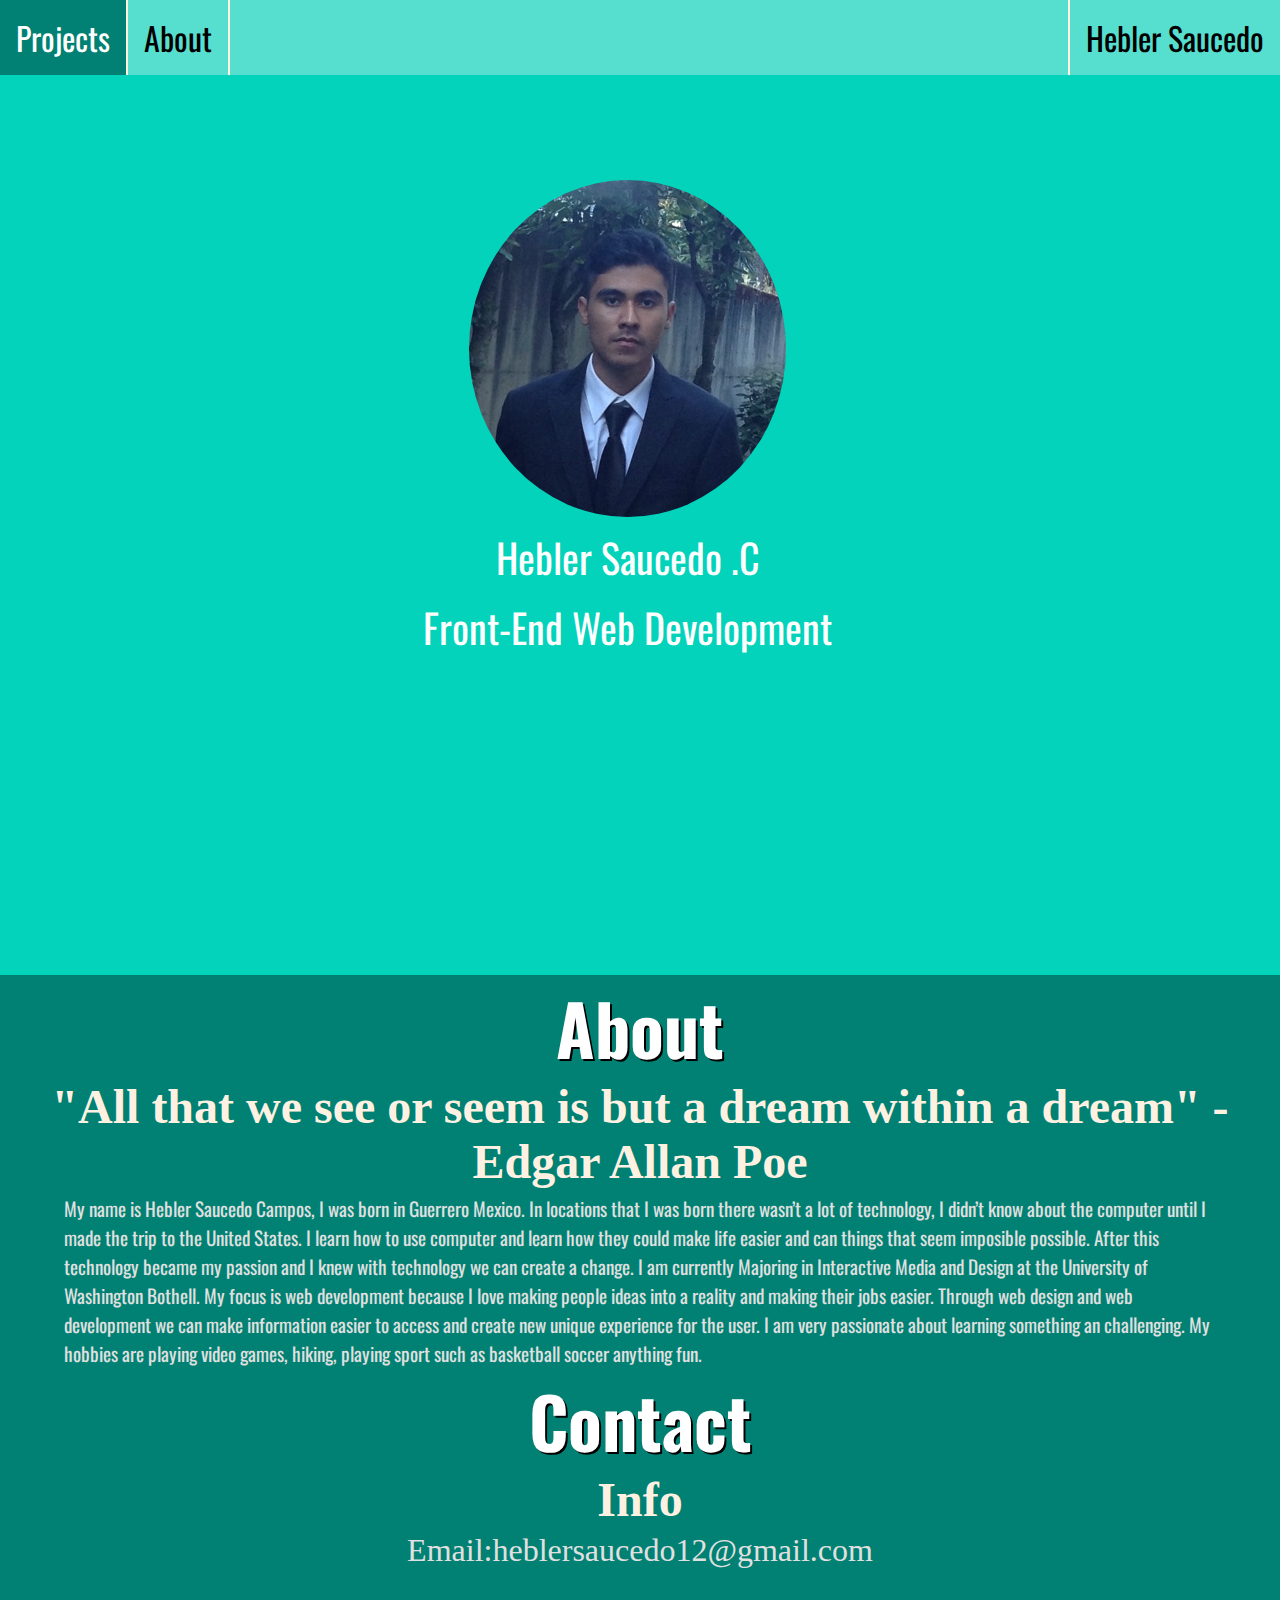
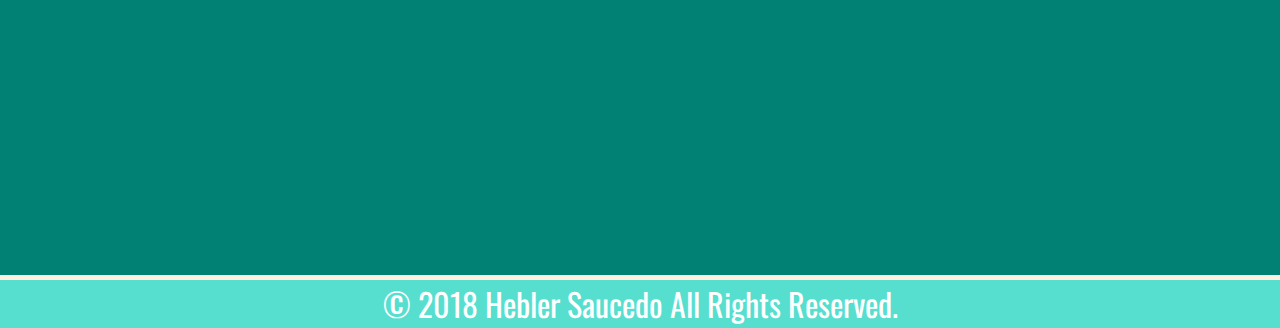
<file: index.html>
<!DOCTYPE html>
<html>
<head>
  <link rel="stylesheet" type="text/css" href="resources/css/style.css">
  
  <title>Hebler</title>
</head>
<body>
  <header>
    <nav>
      <ul>
      <li><a href="/projects.html">Projects</a></li>
      <li><a href="#X">About</a></li>
      <li id="name"><a href="/index.html">Hebler Saucedo</a></li>
    </ul>
    </nav>
  </header>
  <div class="main-page">
    <!--  <img src="resources/images/Water.jpeg"/>-->
      <div class="H">
        <img src="resources/images/Hebler.png"/>
        <span>Hebler Saucedo .C</span>
        <span>Front-End Web Development</span>
      </div>
    </div>
    <div id="X" class="about">
      <div class="me">
        <h2>About</h2>
       <h3>"All that we see or seem is but a dream within a dream" - Edgar Allan Poe</h3>
       <p class="des">My name is Hebler Saucedo Campos, I was born in Guerrero Mexico. In locations that I was born there 
        wasn’t a lot of technology, I didn’t know about the computer until I made the trip to the United States. I 
        learn how to use computer and learn how they could make life easier and can things that seem imposible 
        possible. After this technology became my passion and I knew with technology we can create a change. 
        
        I am currently Majoring in Interactive Media and Design at the University of Washington Bothell. My 
        focus is web development because I love making people ideas into a reality and making their jobs easier. 
        Through web design and web development we can make information easier to access and create new 
        unique experience for the user. I am very passionate about learning something an challenging. My hobbies 
        are playing video games, hiking, playing sport such as basketball soccer anything fun. </p>
      </div>
      <div class="contact">
        <h2>Contact</h2>
        <h3 class="info">Info</h3>
        <p class="email">Email:heblersaucedo12@gmail.com</p>
      </div>
    </div>
    <footer>© 2018 Hebler Saucedo All Rights Reserved.</footer>
    <script src="resources/js/Test.js"></script>
</body>
</html>
</file>
<file: resources/css/style.css>
@import url('https://fonts.googleapis.com/css?family=Oswald:200,300,400,500,600,700');
html, body{
  margin: 0;
  padding: 0;
  font-family: Oswald, sans-serif;
  font-size: 16px;
}
header{

}
ul {
    list-style-type: none;
    margin: 0;
    padding: 0;
    overflow: hidden;
    background-color: #56DECF;
}

li {
    float: left;
    border-right: 2px solid  #FFF1E2;
}

li:last-child {
    border-right: none;
}

li a {
    display: block;
    color: black;
    font-size: 2rem;
    text-align: center;
    padding: 14px 16px;
    text-decoration: none;
}
#name{
  float: right;
  border-left: 2px solid  #FFF1E2;
}

li a:hover:not(.active) {
    background-color: #008173;
    color: white;
}

li a.active {
    background-color: #4CAF50;
}

.main-page{
    background-color: #02D3BA;
    height: 100vh;


  }

.main-page img{
    position: relative;
    background-position: 50%;
     background-repeat: no-repeat;
     background-size: cover;
     margin: 0 auto;
     max-height: 100vh;
     max-width: 100%;
    
    }
    .H {
      display: flex;
      flex-direction: column;
      position: absolute;
      top: 20%;
      right: 35%;
      text-align: center;
    }
    .H img{
      border-radius: 50%;
      border-radius: 1px white;
    }
    .H span{
      padding-top: 10px;
      font-family: 'Oswald','Oleo Script', cursive;
      font-size: 40px;
      color: white;
    
    }
    .Work {
      height: 100vh;
      width: 100%;
    }
    h2{
      text-align: center;
      font-family: 'Oswald' ,'Oleo Script', cursive;
      font-size: 70px;
      margin: 0;
      color: white;
      text-shadow: 2px 2px black;
    
    }
    



.about{
      background-color: #008173;
      height: 100vh;
      color: white;      
}

h3{
    text-align: center;
    font-size: 3rem;
    margin: 0;
    font-family: 'exo';
    color: #FFF1E2;
}
.email {
    text-align: center;
    font-size: 2rem;
    margin: 0;
    font-family: 'exo';
       color: #e0e0e0;  
}
.des{
   font-size: 1.2rem;
   width: 90%;
   padding-left: 5%;
   color: #e0e0e0;  
}

.top-three{
    display: flex;
    flex-flow: row;
    justify-content: center;
    text-transform: uppercase;
}
.game{
    font-size: 2rem;
    padding: 10px;
    background-color:white;
    border: solid 5px black;
    background-color: white;
    box-shadow: -5px 10px black;

}
.game:hover, .frontera:hover,.journey:hover, .world:hover, .web:hover{
    background-color: #DFB78C;
    color: white;
    
}
.frontera{
    font-size: 2rem;
    margin-left: 4rem;
    padding: 10px;
    background-color:white;
    border: solid 5px black;
    background-color: white;
    box-shadow: -5px 10px black;
    
}

.journey{
    font-size: 2rem;
    margin-left: 4rem;
    padding: 10px;
    background-color:white;
    border: solid 5px black;
    background-color: white;
    box-shadow: -5px 10px black;

}
.world, .web{
    text-align: center;
    font-size: 2rem;
    border: solid 5px black;
    margin-left: 40%;
    margin-right: 40%;
    background-color: white;
    box-shadow: -5px 10px black;
    text-transform: uppercase;
  
}
.game-design{
    height: 100vh;
    background-color: #008173;
    
}
.content{
  display: flex;
  flex-direction: row;
    
}

.title{
    font-size: 2rem;
    text-align: center;
    margin: 0;
    color: white;
    text-transform: uppercase;
    padding: 10px;
    border: solid 5px black;
    background-color: #DFB78C;
    box-shadow: -5px 10px black;
}
.purpose{
    width: 20%;
    padding-left: 10px;
    color: white;
    border-right: solid 5px black;
   
}
.purpose p{
    font-size: 1.2rem;
}
.purpose img{
    padding-left: 20%;
}
.process{
    width: 20%;
    border-right: solid 5px black;
}
.process img{
    width: 100%;
}
p{
    margin: 0;
    padding-top: 5px;
    color: white;
}
h6{
    font-size: 2rem;
    margin: 0;
    text-align: center;
    padding-top: 0.5rem;
    color: white;
}
.play{
    width: 30%;
    border-right: solid 5px black;
}
.row-play{
    display: flex;
    flex-direction: row;
  
}
.row-play img{
    width: 49%;
    height: 49%;
    border: solid 2px black;

}
.Final{
    width: 30%;
}
.Final video{
    padding-left: 5px;
}
h5{
    text-align: center;
    color: white;
}
.frontera-content, .world-content,.journey-content3{
    height: 100vh;
    background-color: #02D3BA;
}
.journey-content{
        height: 100vh;
        background-color: #008173;

}
.web-content{    height: 100vh;
    background-color: #166926;
}
.journey-content2{
    height: 100vh;
    background-color:#166926;
}


/*Our journey*/
.journey-container{
    display: flex;
    flex-direction: row;
}
.topic{
    margin: 0;
    padding-top: 10px;
    font-size: 1.5rem;
    color:#FFF1E2;
    text-align: center;
}
.why{
    width: 30%;
    height: 100%;;
    border-right:solid 5px  black;
}
.why p,q{
    padding: 10px 10px;
    font-size: 1rem;
    color: white;
}

.journey-process,.journey-background{
    width: 35%;
    
    border-right: solid 5px black;
}
.journey-process img,.journey-background img{
    width: 100%;
}
.journey-user{
    width: 50%;
    height: 100%;
    border-right: solid 5px black;

}
.journey-user img, .journey-web img{
    width: 100%;
}

.journey-web{
    width: 50%;
    height: 100%;
    border-right: solid 5px black;
}
.journey-30video,.journey-longvideo{
    width: 50%;
}
.journey-30video video{
    margin-left: 10px;
}

.web-container{
    width: 90%;
    margin-left: 5%; 
    margin-top: 0.8%;
 
}
.web-container img{
    width: 85%;
    margin-left: 10%;
   
}


footer {
    text-align: center;
    background-color: #56DECF;
    height: 3rem;
    font-size: 2rem;
    color: white;
    border-top: solid 5px #FFF1E2;
}


/* Button */
.button {
    background-color: #FFF1E2; /* Green */
    border: none;
    color: black;
    padding: 32px 64px;
    text-align: center;
    text-decoration: none;
    display: inline-block;
    font-size: 16px;
    margin: 4px 2px;
    cursor: pointer;
    -webkit-transition-duration: 0.4s; /* Safari */
    transition-duration: 0.4s;
    margin-left: 35%;
    margin-top: 5%;
    border: solid 5px black;
}
.button a{
    font-size: 2rem;
    font-family: Oswald, sans-serif;
    text-decoration: none;
    color: black;

}



.button2:hover {
    box-shadow: 0 12px 16px 0 rgba(0,0,0,0.24),0 17px 50px 0 rgba(0,0,0,0.19);
}


/* Test images */
#myImg {
    border-radius: 5px;
    cursor: pointer;
    transition: 0.3s;
}

#myImg:hover {opacity: 0.7;}

/* The Modal (background) */
.modal {
    display: none; /* Hidden by default */
    position: fixed; /* Stay in place */
    z-index: 1; /* Sit on top */
    padding-top: 100px; /* Location of the box */
    left: 0;
    top: 0;
    width: 100%; /* Full width */
    height: 100%; /* Full height */
    overflow: auto; /* Enable scroll if needed */
    background-color: rgb(0,0,0); /* Fallback color */
    background-color: rgba(0,0,0,0.9); /* Black w/ opacity */
}

/* Modal Content (image) */
.modal-content {
    margin: auto;
    display: block;
    width: 80%;
    max-width: 700px;
}

/* Caption of Modal Image */
#caption {
    margin: auto;
    display: block;
    width: 80%;
    max-width: 700px;
    text-align: center;
    color: #ccc;
    padding: 10px 0;
    height: 150px;
}

/* Add Animation */
.modal-content, #caption {    
    -webkit-animation-name: zoom;
    -webkit-animation-duration: 0.6s;
    animation-name: zoom;
    animation-duration: 0.6s;
}

@-webkit-keyframes zoom {
    from {-webkit-transform:scale(0)} 
    to {-webkit-transform:scale(1)}
}

@keyframes zoom {
    from {transform:scale(0)} 
    to {transform:scale(1)}
}

/* The Close Button */
.close {
    position: absolute;
    top: 15px;
    right: 35px;
    color: #f1f1f1;
    font-size: 40px;
    font-weight: bold;
    transition: 0.3s;
}

.close:hover,
.close:focus {
    color: #bbb;
    text-decoration: none;
    cursor: pointer;
}

/* 100% Image Width on Smaller Screens */
@media only screen and (max-width: 700px){
    .modal-content {
        width: 100%;
    }
}
</file>
